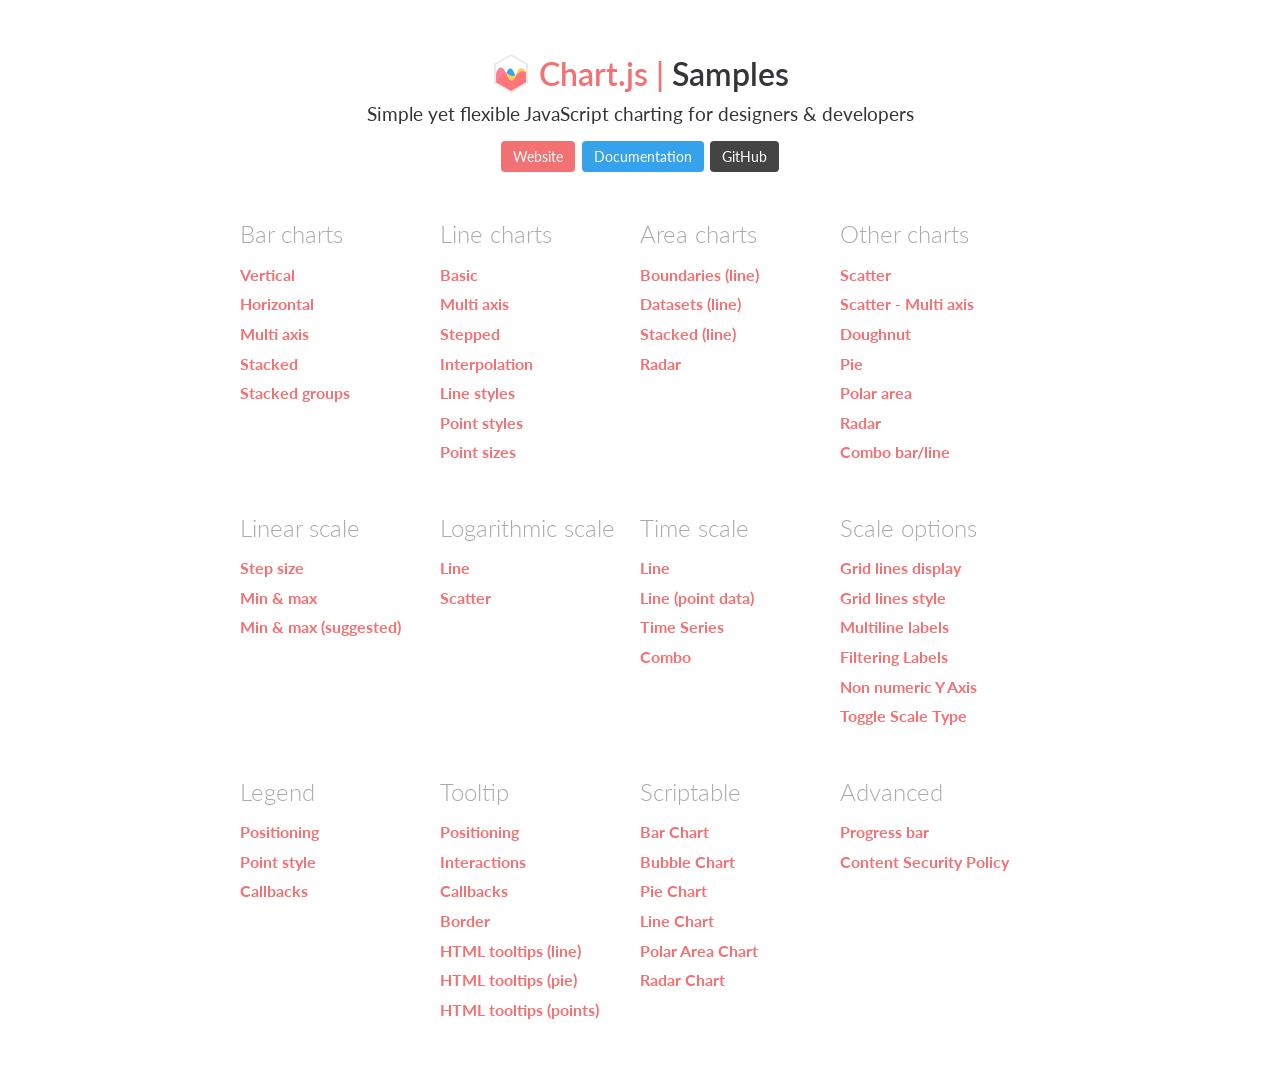
<file: js/chart/samples/index.html>
<!DOCTYPE html>
<html lang="en-US">
<head>
	<meta charset="utf-8">
	<meta http-equiv="X-UA-Compatible" content="IE=Edge">
	<meta name="viewport" content="width=device-width, initial-scale=1">
	<link rel="stylesheet" type="text/css" href="style.css">
	<link rel="icon" href="favicon.ico">
	<script src="samples.js"></script>
	<script src="utils.js"></script>
	<title>Chart.js samples</title>
</head>
<body>
	<div class="content">
		<div class="header">
			<div class="chartjs-title">Samples</div>
			<div class="chartjs-caption">Simple yet flexible JavaScript charting for designers &amp; developers</div>
			<div class="chartjs-links">
				<a class="btn btn-chartjs" href="https://www.chartjs.org">Website</a>
				<a class="btn btn-docs" href="https://www.chartjs.org/docs">Documentation</a>
				<a class="btn btn-gh" href="https://github.com/chartjs/Chart.js">GitHub</a>
			</div>
		</div>

		<div id="categories" class="samples-categories"></div>
	</div>

	<script>
		function createCategory(item) {
			var el = document.createElement('div');
			el.className = 'samples-category';
			el.innerHTML =
				'<div class="title">' + item.title + '</div>' +
				'<div class="items"></div>';
			return el;
		}

		function createEntry(item) {
			var el = document.createElement('div');
			el.className = 'samples-entry';
			el.innerHTML = '<a class="title" href="' + item.path + '">' + item.title + '</a>';
			return el;
		}

		var categories = document.getElementById('categories');
		Samples.items.forEach(function(item) {
			var category = createCategory(item);
			var children = category.getElementsByClassName('items')[0];

			(item.items || []).forEach(function(item2) {
				children.appendChild(createEntry(item2));
			});

			categories.appendChild(category);
		});
	</script>
</body>
</html>
</file>
<file: js/chart/samples/style.css>
@import url('https://fonts.googleapis.com/css?family=Lato:100,300,400,700,900');

body, html {
	color: #333538;
	font-family: 'Lato', sans-serif;
	line-height: 1.6;
	padding: 0;
	margin: 0;
}

a {
	color: #f27173;
	text-decoration: none;
}

a:hover {
	color: #e25f5f;
	text-decoration: underline;
}

.content {
	max-width: 800px;
	margin: auto;
	padding: 16px 32px;
}

.header {
	text-align: center;
	padding: 32px 0;
}

.wrapper {
	min-height: 400px;
	padding: 16px 0;
	position: relative;
}

.wrapper.col-2 {
	display: inline-block;
	min-height: 256px;
	width: 49%;
}

@media (max-width: 400px) {
	.wrapper.col-2 {
		width: 100%
	}
}

.wrapper canvas {
	-moz-user-select: none;
	-webkit-user-select: none;
	-ms-user-select: none;
}

.toolbar {
	display: flex;
}

.toolbar > * {
	margin: 0 8px 0 0;
}

.btn {
	background-color: #aaa;
	border-radius: 4px;
	color: white;
	padding: 0.25rem 0.75rem;
}

.btn .fa {
	font-size: 1rem;
}

.btn:hover {
	background-color: #888;
	color: white;
	text-decoration: none;
}

.btn-chartjs { background-color: #f27173; }
.btn-chartjs:hover { background-color: #e25f5f; }
.btn-docs:hover { background-color: #2793db; }
.btn-docs { background-color: #36A2EB; }
.btn-docs:hover { background-color: #2793db; }
.btn-gh { background-color: #444; }
.btn-gh:hover { background-color: #333; }

.btn-on {
	border-style: inset;
}

.chartjs-title {
	font-size: 2rem;
	font-weight: 600;
	white-space: nowrap;
}

.chartjs-title::before {
	background-image: url(logo.svg);
	background-position: left center;
	background-repeat: no-repeat;
	background-size: 40px;
	content: 'Chart.js | ';
	color: #f27173;
	font-weight: 600;
	padding-left: 48px;
}

.chartjs-caption {
	font-size: 1.2rem;
}

.chartjs-links {
	display: flex;
	justify-content: center;
	padding: 8px 0;
}

.chartjs-links a {
	align-items: center;
	display: flex;
	font-size: 0.9rem;
	margin: 0.2rem;
}

.chartjs-links .fa:before {
	margin-right: 0.5em;
}

.samples-category {
	display: inline-block;
	margin-bottom: 32px;
	vertical-align: top;
	width: 25%;
}

.samples-category > .title {
	color: #aaa;
	font-weight: 300;
	font-size: 1.5rem;
}

.samples-category:hover > .title {
	color: black;
}

.samples-category > .items {
	padding: 8px 0;
}

.samples-entry {
	padding: 0 0 4px 0;
}

.samples-entry > .title {
	font-weight: 700;
}

@media (max-width: 640px) {
	.samples-category { width: 33%; }
}

@media (max-width: 512px) {
	.samples-category { width: 50%; }
}

@media (max-width: 420px) {
	.chartjs-caption { font-size: 1.05rem; }
	.chartjs-title::before { content: ''; }
	.chartjs-links a { flex-direction: column; }
	.chartjs-links .fa { margin: 0 }
	.samples-category { width: 100%; }
}

.analyser table {
	color: #333;
	font-size: 0.9rem;
	margin: 8px 0;
	width: 100%
}

.analyser th {
	background-color: #f0f0f0;
	padding: 2px;
}

.analyser td {
	padding: 2px;
	text-align: center;
}
</file>
